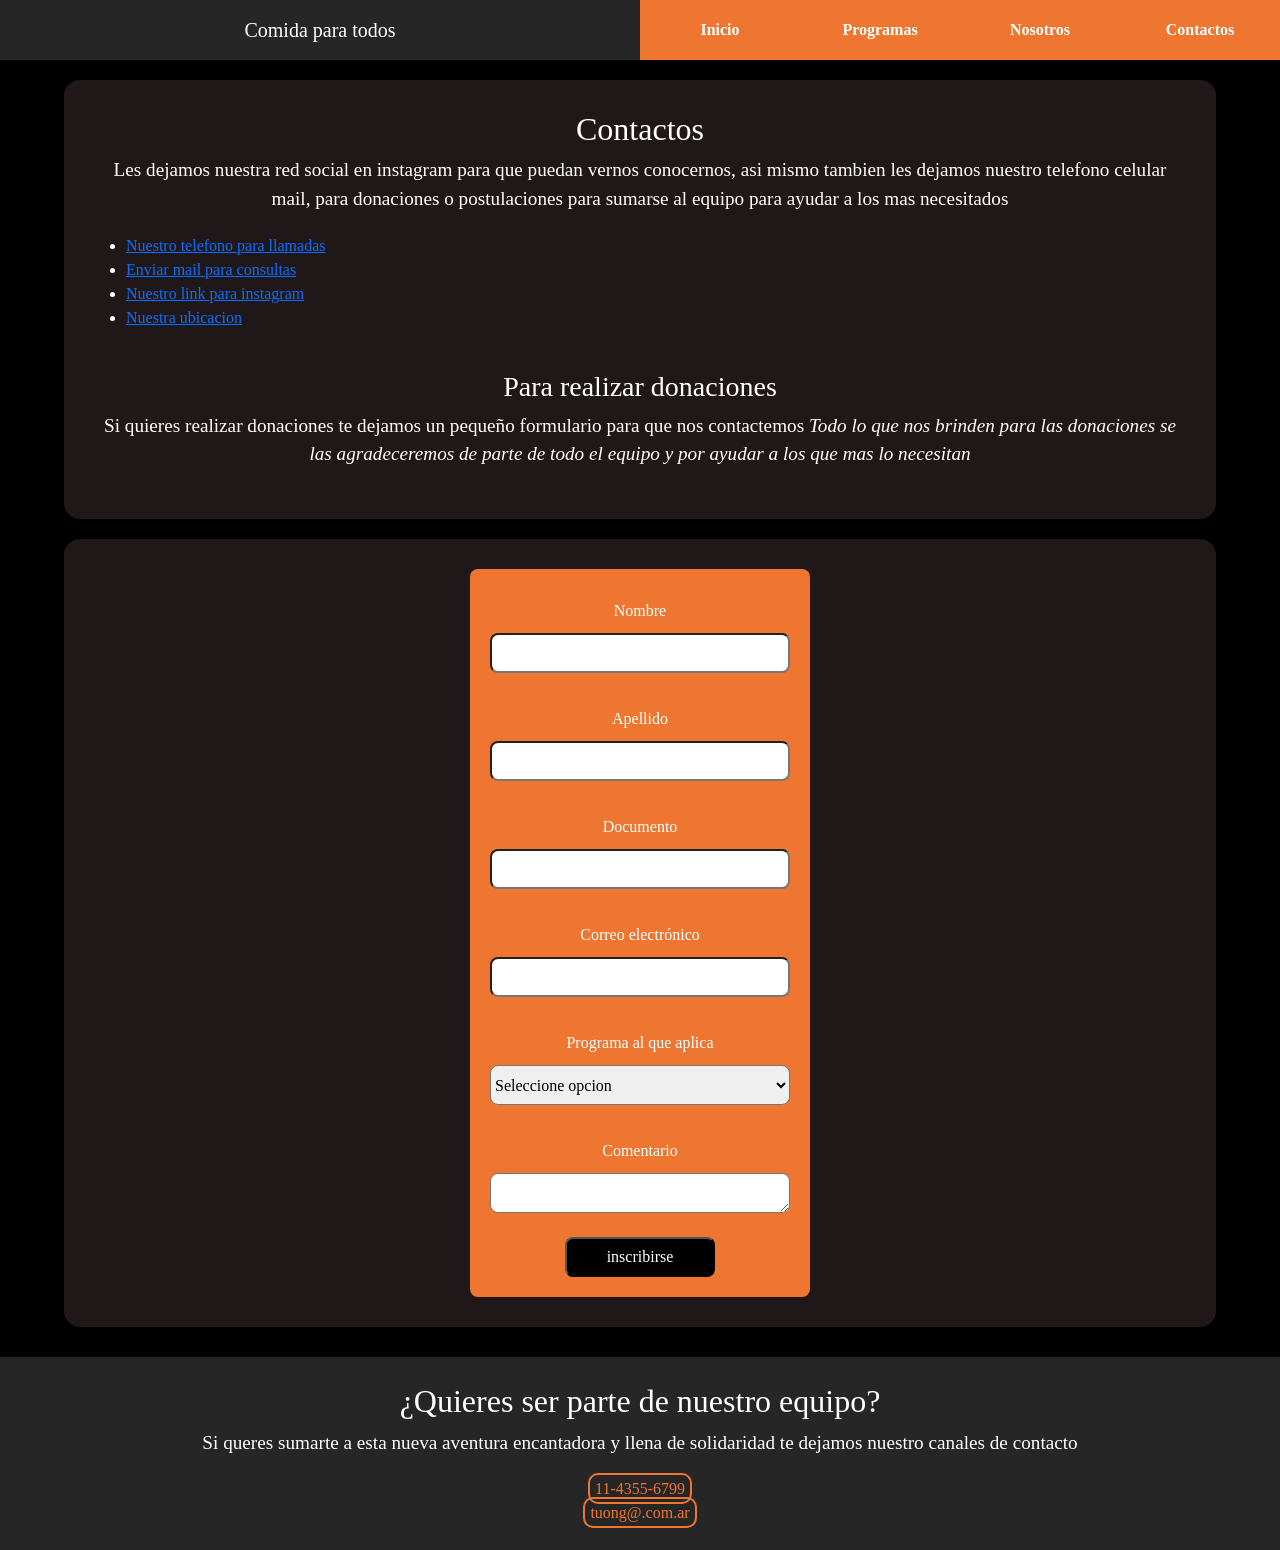
<file: contactos.html>
<!DOCTYPE html>
<html lang="es">
<head>
    <meta charset="UTF-8">
    <meta name="viewport" content="width=device-width, initial-scale=1.0">
    <link href="https://cdn.jsdelivr.net/npm/bootstrap@5.3.8/dist/css/bootstrap.min.css" rel="stylesheet">
    <link rel="stylesheet" href="./css/estilos.css">
    <title>Comidas para todos</title>
</head>
<body>
    <header id="navegacion">

    </header>
    <main>
        <section class="st-main-section">
            <h2> Contactos </h2>
            <p>Les dejamos nuestra red social en instagram para que puedan vernos  conocernos, asi mismo tambien les dejamos nuestro telefono celular  mail, para donaciones o postulaciones para sumarse al equipo para ayudar a los mas necesitados</p>
            <ul>
                <li><a href="tel:5491159919020"> Nuestro telefono para llamadas </a> </li>
                <li><a href="mailto:comidasparatodo@gmail.com"> Enviar mail para consultas</a> </li>
                <li><a href="https://www.instagram.com/" target="_blank" >Nuestro link para instagram </a> </li>
                <li><a href="UniversidadNacionaldeHurlingham,Av.Gdor.Vergara2222,B1688VillaTesei,ProvinciadeBuenosAires" target="_blank" rel="noopener noreferrer"> Nuestra ubicacion </a></li>
            </ul>
            <br>
            <h3> Para realizar donaciones </h3>
            <p> Si quieres realizar donaciones te dejamos un pequeño formulario para que nos contactemos
            <i> Todo lo que nos brinden para las donaciones se las agradeceremos de parte de todo el equipo y por ayudar a los que mas lo necesitan </i>
            </p>
        </section>
        <section class="st-main-section">
            <div class="d-flex justify-content-center align-items-center">
                <form  id="form-inscripcion" action="/inscribir" method="post">
                    <label for="nombre">Nombre</label>
                    <input name="nombre" type="text" id="nombre">
                    <br>
                    <label for="apellido">Apellido</label>
                    <input name="apellido" type="text" id="apellido">
                    <br>
                    <label for="dni">Documento</label>
                    <input name="documento" type="text" id="dni" required>
                    <br>
                    <label for="email">Correo electrónico</label>
                    <input name="correo" type="text" id="email" required>
                    <br>
                    <label for="programas">Programa al que aplica</label>
                    <select name="programa" id="programas" required>
                        <option value="">Seleccione opcion</option>
                        <option value="manos-llenas">Manos llenas</option>
                        <option value="panza-llena">Panza llena</option>
                        <option value="ni-uno-menos">Ni uno menos</option>
                    </select>
                    <br>
                    <label for="comentario">Comentario</label>
                    <textarea name="comentarios" id="comentario"></textarea>
                    <br>
                    <button type="submit">inscribirse</button>
                </form>
            </div>
        </section>
    </main>
    <footer> 
        <h2> ¿Quieres ser parte de nuestro equipo?</h2>
        <p> Si queres sumarte a esta nueva aventura encantadora y llena de solidaridad te dejamos nuestro canales de contacto</p>
        <a class="st-main-section-a" href="Contacto">11-4355-6799</a>
        <br>
        <a class="st-main-section-a" href="email">tuong@.com.ar</a>
    </footer>
    <script src="./js/main.js"></script>
</body>
</html>
</file>
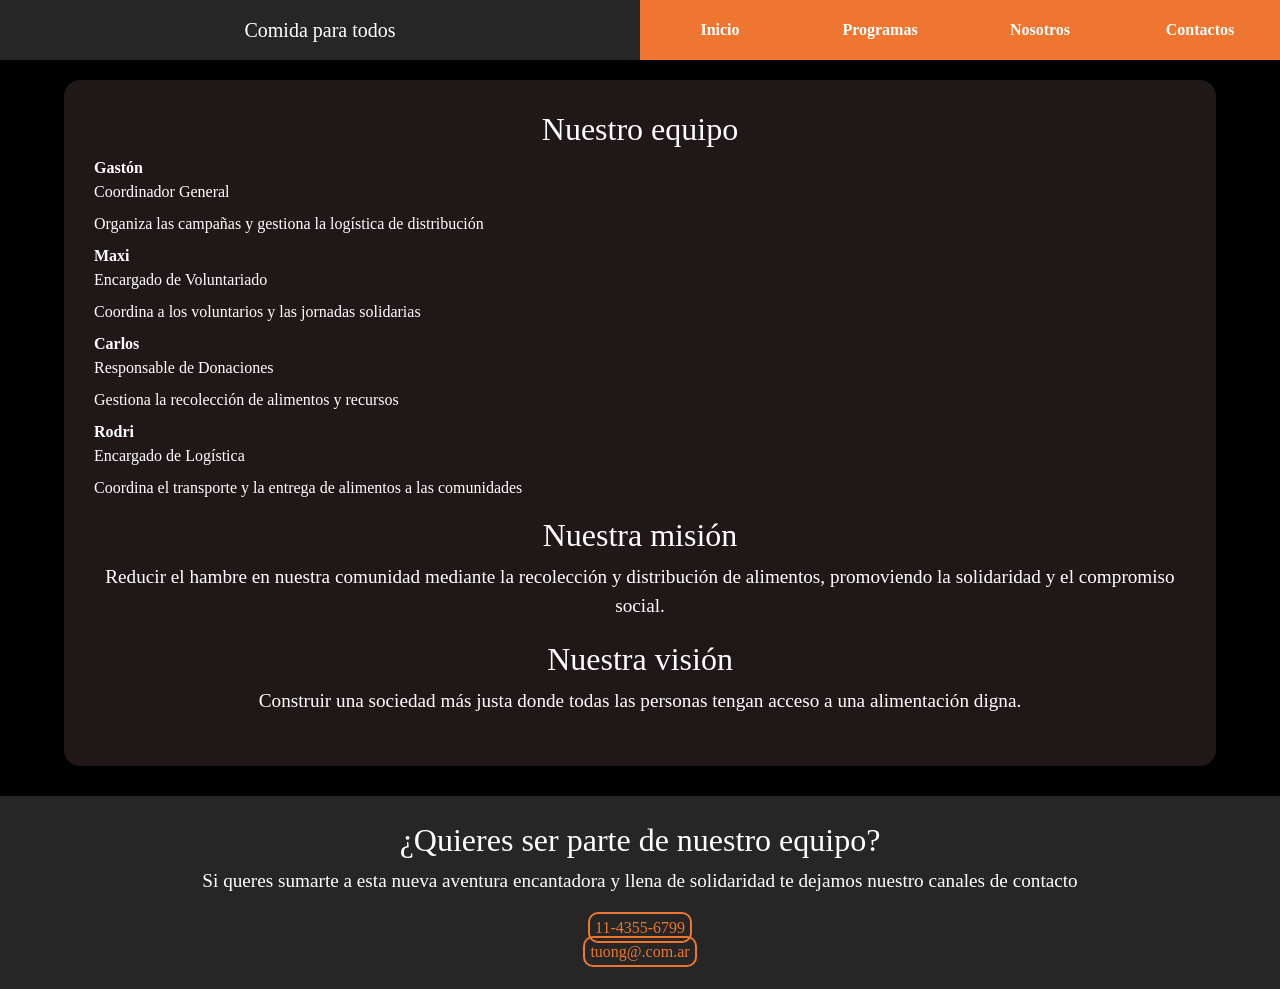
<file: nosotros.html>
<!DOCTYPE html>
<html lang="es">
<head>
    <meta charset="UTF-8">
    <meta name="viewport" content="width=device-width, initial-scale=1.0">
    <link href="https://cdn.jsdelivr.net/npm/bootstrap@5.3.8/dist/css/bootstrap.min.css" rel="stylesheet">
    <link rel="stylesheet" href="./css/estilos.css">
    <title>Comidas para todos</title>
</head>
<body>
    <header id="navegacion">

    </header>
    <main>
      <section class="st-main-section">
        <article>
          <h2>Nuestro equipo</h2>
          <dl class="equipo">
            <div class="miembro">
              <dt>Gastón</dt>
              <dd>Coordinador General</dd>
              <dd>Organiza las campañas y gestiona la logística de distribución</dd>
            </div>
      
            <div class="miembro">
              <dt>Maxi</dt>
              <dd>Encargado de Voluntariado</dd>
              <dd>Coordina a los voluntarios y las jornadas solidarias</dd>
            </div>
      
            <div class="miembro">
              <dt>Carlos</dt>
              <dd>Responsable de Donaciones</dd>
              <dd>Gestiona la recolección de alimentos y recursos</dd>
            </div>
            <div class="miembro">
              <dt>Rodri</dt>
              <dd>Encargado de Logística</dd>
              <dd>Coordina el transporte y la entrega de alimentos a las comunidades</dd>
            </div>
          </dl>
        </article>
      
        <article>
          <h2>Nuestra misión</h2>
          <p>
            Reducir el hambre en nuestra comunidad mediante la recolección y distribución de alimentos,
            promoviendo la solidaridad y el compromiso social.
          </p>
        </article>
      
        <article>
          <h2>Nuestra visión</h2>
          <p>
            Construir una sociedad más justa donde todas las personas tengan acceso a una alimentación digna.
          </p>
        </article>
      </section>
    </main>
    <footer> 
      <h2> ¿Quieres ser parte de nuestro equipo?</h2>
      <p> Si queres sumarte a esta nueva aventura encantadora y llena de solidaridad te dejamos nuestro canales de contacto</p>
      <a class="st-main-section-a" href="Contacto">11-4355-6799</a>
      <br>
      <a class="st-main-section-a" href="email">tuong@.com.ar</a>
  </footer>
    <script src="./js/main.js"></script>
</body>
</html>
</file>
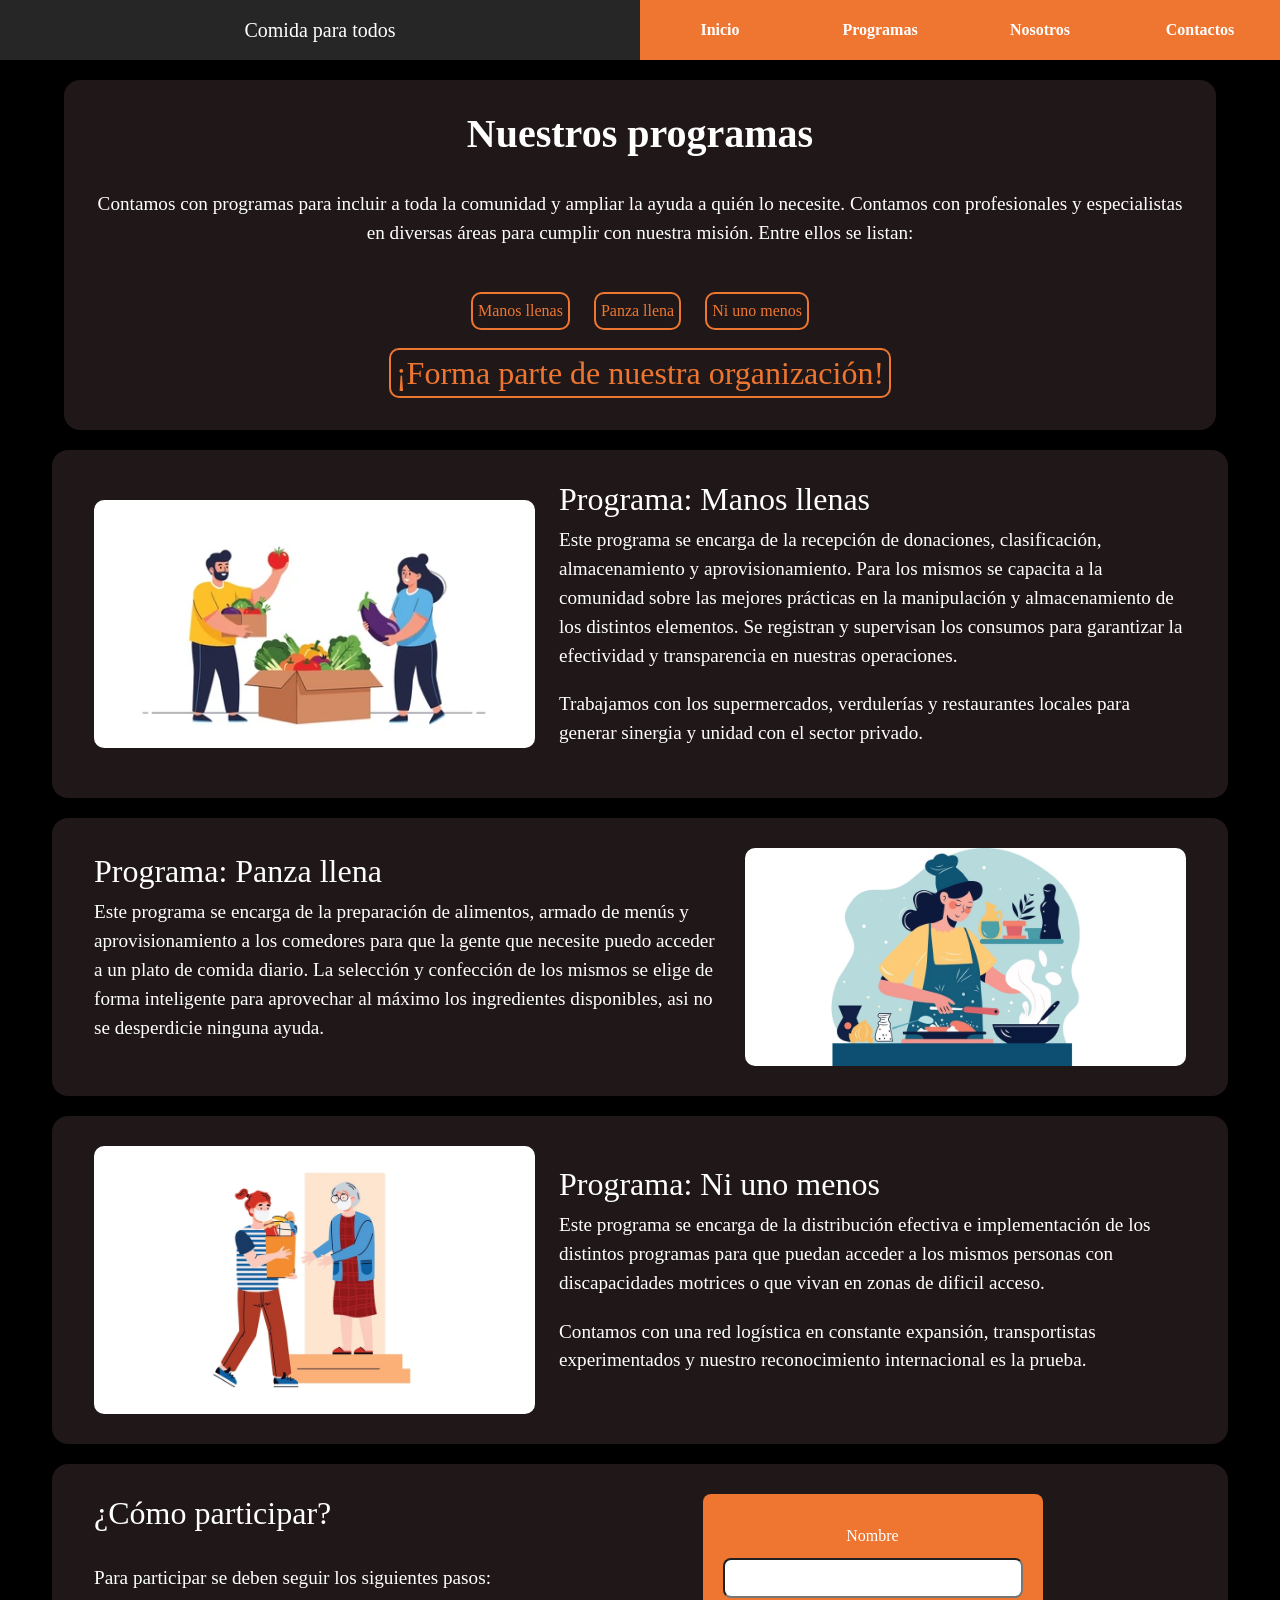
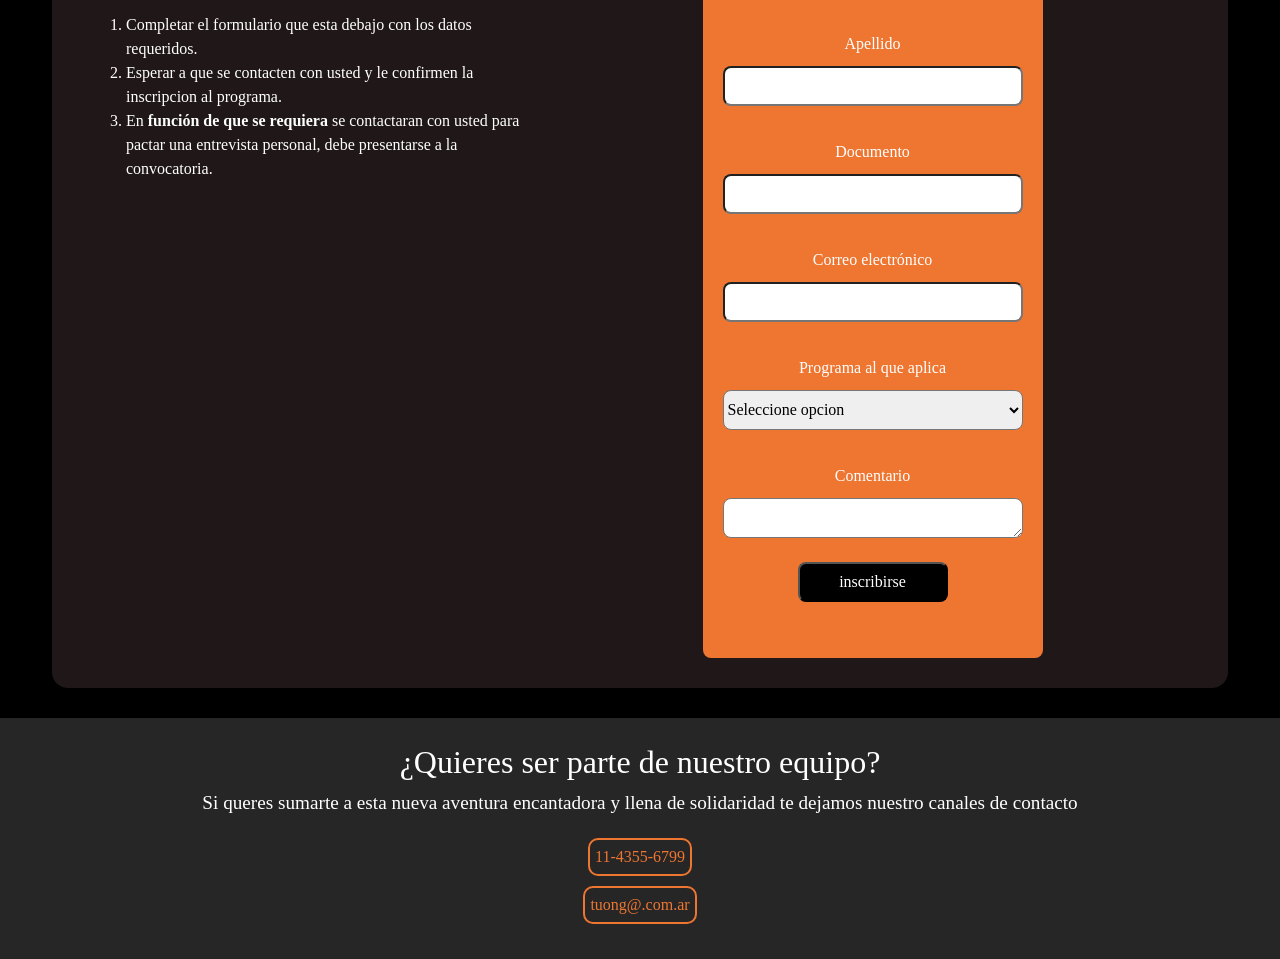
<file: programas.html>
<!DOCTYPE html>
<html lang="es">
<head>
    <meta charset="UTF-8">
    <meta name="viewport" content="width=device-width, initial-scale=1.0">
    <link href="https://cdn.jsdelivr.net/npm/bootstrap@5.3.8/dist/css/bootstrap.min.css" rel="stylesheet">
    <link rel="stylesheet" href="./css/estilos.css">
    <title>Comidas para todos</title>
</head>
<body>
    <header id="navegacion">

    </header>
    <main>
        <section class="st-main-section" id="sec-lista-programas">
            <h1>Nuestros programas</h1>
            <br>
            <p>
                Contamos con programas para incluir a toda la comunidad y ampliar la ayuda a quién lo necesite. Contamos con profesionales y 
                especialistas en diversas áreas para cumplir con nuestra misión. Entre ellos se listan:
            </p>
            <div class="d-flex flex-direction-row gap-4 justify-content-center p-4">
                <a class="st-main-section-a" href="#sec-programa-manos">Manos llenas</a>
                <a class="st-main-section-a" href="#sec-programa-panza">Panza llena</a>
                <a class="st-main-section-a" href="#sec-programa-num">Ni uno menos</a>
            </div>
            <h2><a class="st-main-section-a" href="#sec-inscripcion">¡Forma parte de nuestra organización!</a></h2>
        </section>
        <section class="row align-items-center st-main-section" id="sec-programa-manos">
            <div class="col-md-5">
                <figure class="st-main-section-figure"><img class="st-main-section-figure-img" src="./img/manos-llenas-stock.png" alt="programa-1"></figure>
            </div>
            <div class="col-md-7">
                <h2 class="st-main-section-h2">Programa: Manos llenas</h2>
                <p class="st-main-section-p">
                    Este programa se encarga de la recepción de donaciones, clasificación, almacenamiento y aprovisionamiento. Para los mismos se capacita a la 
                    comunidad sobre las mejores prácticas en la manipulación y almacenamiento de los distintos elementos. Se registran y supervisan
                    los consumos para garantizar la efectividad y transparencia en nuestras operaciones.
                </p>
                <p class="st-main-section-p">
                    Trabajamos con los supermercados, verdulerías y restaurantes locales para generar sinergia y unidad con el sector privado.
                </p>
            </div>
        </section>
        <section class="row align-items-center flex-md-row-reverse st-main-section" id="sec-programa-panza">
            <div class="col-md-5">
                <figure class="st-main-section-figure"><img class="st-main-section-figure-img" src="./img/panza-llena-stock.png" alt="programa-2"></figure>
            </div>
            <div class="col-md-7">
                <h2 class="st-main-section-h2">Programa: Panza llena</h2>
                <p class="st-main-section-p">
                    Este programa se encarga de la preparación de alimentos, armado de menús y aprovisionamiento a los comedores para que la gente que necesite
                    puedo acceder a un plato de comida diario. La selección y confección de los mismos se elige de forma inteligente para aprovechar al máximo
                    los ingredientes disponibles, asi no se desperdicie ninguna ayuda.
                </p>
            </div>
        </section>
        <section class="row align-items-center st-main-section" id="sec-programa-num">
            <div class="col-md-5">
                <figure class="st-main-section-figure"><img class="st-main-section-figure-img" src="./img/ni-uno-menos-stock.png" alt="programa-3"></figure>
            </div>
            <div class="col-md-7">
                <h2 class="st-main-section-h2">Programa: Ni uno menos</h2>
                <p class="st-main-section-p">
                    Este programa se encarga de la distribución efectiva e implementación de los distintos programas para que puedan acceder a los mismos personas
                    con discapacidades motrices o que vivan en zonas de dificil acceso. 
                </p>
                <p class="st-main-section-p">
                    Contamos con una red logística en constante expansión, transportistas experimentados y nuestro reconocimiento internacional es la prueba.
                </p>
            </div>
        </section>
        <section class="row align-items-start st-main-section" id="sec-inscripcion">
            <div class="col-md-5">
                <h2 class="st-main-section-h2">¿Cómo participar?</h2>
                <br>
                <p class="st-main-section-p">
                    Para participar se deben seguir los siguientes pasos:
                    <ol>
                        <li>Completar el formulario que esta debajo con los datos requeridos.</li>
                        <li>Esperar a que se contacten con usted y le confirmen la inscripcion al programa.</li>
                        <li>En <strong>función de que se requiera</strong> se contactaran con usted para pactar una entrevista personal, debe presentarse a la convocatoria.</li>
                    </ol>
                </p>
            </div>
            <div class="col-md-7">
                <div class="d-flex justify-content-center align-items-center">
                    <form  id="form-inscripcion" action="/inscribir" method="post">
                        <label for="nombre">Nombre</label>
                        <input name="nombre" type="text" id="nombre-inscripcion">
                        <br>
                        <label for="apellido">Apellido</label>
                        <input name="apellido" type="text" id="apellido">
                        <br>
                        <label for="dni">Documento</label>
                        <input name="documento" type="text" id="dni" required>
                        <br>
                        <label for="email">Correo electrónico</label>
                        <input name="correo" type="text" id="email" required>
                        <br>
                        <label for="programas">Programa al que aplica</label>
                        <select name="programa" id="programas" required>
                            <option value="">Seleccione opcion</option>
                            <option value="manos-llenas">Manos llenas</option>
                            <option value="panza-llena">Panza llena</option>
                            <option value="ni-uno-menos">Ni uno menos</option>
                        </select>
                        <br>
                        <label for="comentario">Comentario</label>
                        <textarea name="comentarios" id="comentario"></textarea>
                        <br>
                        <button type="submit">inscribirse</button>
                        <p id="msg-inscripcion" class="mt-3"></p>
                    </form>
                </div>
            </div>
        </section>
    </main>
    <footer> 
        <h2> ¿Quieres ser parte de nuestro equipo?</h2>
        <p> Si queres sumarte a esta nueva aventura encantadora y llena de solidaridad te dejamos nuestro canales de contacto</p>
        <a class="st-footer-a" href="Contacto">11-4355-6799</a>
        <br>
        <a class="st-footer-a" href="email">tuong@.com.ar</a>
    </footer>

    <script src="./js/main.js"></script>
</body>
</html>
</file>
<file: css/estilos.css>
:root{
    --fondoOscuro: black;
    --fondoSeccionOscuro1: rgb(65, 63, 63);
    --fondoSeccionOscuro2: rgb(32, 24, 24);
    --itemNavOscuro: #ee7631;
    --itemFormOscuro: #ee7631;
    --itemFooterOscuro: #ee7631;;
    --hoverNavOscuro: rgba(250, 154, 98, 0.863);
    --hoverButtonOscuro: rgba(187, 187, 187, 0.774);
    --letraOscuro: white; 
    --fuente-principal: "inter",sans serif;
    --fondoOscuroBase: rgb(39, 38, 38);
}

/* BODY */
body{
    padding: 0;
    border: 0;
    margin: 0;
    color: var(--letraOscuro);
    background-color: var(--fondoOscuro); 
    font-family: var(--fuente-principal); 
    font-size: 16px;  
    max-width: 100%;
}

/* NAVBAR CONTENEDOR EXTERNO NAV */
.st-navbar-main{
    padding: 0;
    margin: 0;
}

/* NAVBAR CONTENEDOR EXTERNO DIV */
.st-navbar-container{
    padding: 0;
    margin: 0;
    height: 60px;
}

/* NAVBAR BRAND CONTENEDOR DIV */
.st-navbar-brand{
    margin: 0;
    width: 100%;
    height: 100%;
    display: flex;
    justify-content: center;
    text-align: center;
    background-color: var(--fondoOscuroBase);
}

/* NAVBAR BRAND TEXT */
.st-navbar-brand-text{
    display: flex;
    flex: 1;
    justify-content: center;
    align-items: center;
    color: var(--letraOscuro);
    text-decoration: none;
}

/* NAVBAR TEXTO DIV EFECTO */
.st-navbar-brand-text:hover{
    color: var(--itemFooterOscuro);
}

/* NAVBAR TOGLER BUTTON */
.st-navbar-toggler{
    background-color: var(--letraOscuro);
}

/* NAVBAR CONTENEDOR INTERNO DIV */
.st-navbar-collapse{
    height: 100%;
    width: 100%;
    justify-content: center;
    background-color: grey;
}

/* NAVBAR CONTENEDOR INTERNO UL */
.st-navbar-nav{
    height: 100%;
    width: 100%;
}

/* NAVBAR CONTENEDOR OPCIONES LI */
.st-nav-item{
    flex: 1;
}

/* NAVBAR CONTENEDOR OPCIONES LINK A */
.st-nav-link{
    display: flex;
    height: 100%;
    text-align: center;
    justify-content: center;
    align-items: center;
    color: var(--letraOscuro);
    background-color: var(--itemNavOscuro);
    font-weight: bold;
    transition: all .2s
}

/* NAVBAR OPCIONES LINK A EFECTO */
.st-nav-link:hover{
    background-color: var(--hoverNavOscuro);
}

/* MAIN */
main{
    width: 90%;
    margin: auto;
} 

/* TITULOS */
h1{
    text-align: center;
    font-size: 2.5rem;
    font-weight: 600;
}

h2, h3{
    text-align: center;
}

/* PARRAFOS */
p{
    margin-right: auto;
    margin-left: auto;
    margin-bottom: 20px;
    text-align: center;
    font-size: 1.2rem;
}

/* SECCIONES EN MAIN */
.st-main-section{
    margin-top: 20px;
    padding: 30px;
    border-radius: 16px;
    background-color: var(--fondoSeccionOscuro2);
}

/* CONTENEDOR VINCULOS PROGRAMAS EN MAIN */
.st-item-prog{
    text-decoration: none;
}

/* VINCULOS EN MAIN */
.st-main-section-a{
    text-align: center;
    padding: 5px;
    border-radius: 10px;
    border:2px solid var(--itemNavOscuro);
    color: var(--itemNavOscuro);
    text-decoration: none;
}

/* CONTENEDOR IMAGENES MAIN */
.st-main-section-figure{
    margin: 0;
    display: flex;
    justify-content: center;
    flex-wrap: wrap;
    max-width: 100%;
    gap: 15px;
}

/* IMAGENES MAIN */
.st-main-section-figure-img{
    width: 100%;
    border-radius: 10px;
    height: auto;
}

/* TEXTO SECCIONES */
.st-main-section-h2{
    text-align: left;
}

.st-main-section-p{
    text-align: left;
}

/* FORM */
form{
    display: flex;
    flex-direction: column;
    align-items: center;
    border-radius: 8px;
    padding: 20px;
    max-width: 450px;
    background-color: var(--itemFormOscuro);
}

/* FORM ETIQUETA */
form label{
    padding: 10px;
    text-align: center;
    width: 300px;
}

/* FORM INPUTS */
form input{
    border-radius: 8px;
    height: 40px;
    width: 300px;
}

/* FORM INPUTS */
form select{
    border-radius: 8px;
    height: 40px;
    width: 300px;
}

/* FORM INPUT CAJA DE TEXTO */
form textarea{
    border-radius: 8px;
    height: 40px;
    width: 300px;
}

/* FORM BOTONES */
form button{
    border-radius: 8px;
    height: 40px;
    width: 150px;
    color: var(--letraOscuro);
    background-color: var(--fondoOscuro);
}

/* FORM BOTONES EFECTO */
form button:hover{
    background-color: var(--hoverButtonOscuro);
}

/* FOOTER */
footer{
    background-color: var(--fondoOscuroBase);
    color: white;
    text-align: center;
    padding: 25px;
    margin-top: 30px;
}

/* FOOTER HIPERVINCULO */
.st-footer-a{
    display: inline-block;
    margin-bottom: 10px;
    text-align: center;
    padding: 5px;
    border-radius: 10px;
    border:2px solid var(--itemNavOscuro);
    color: var(--itemNavOscuro);
    text-decoration: none;
}

/* FOOTER HIPERVINCULO EFECTO */
footer a:hover{
    text-decoration: underline;
}
</file>
